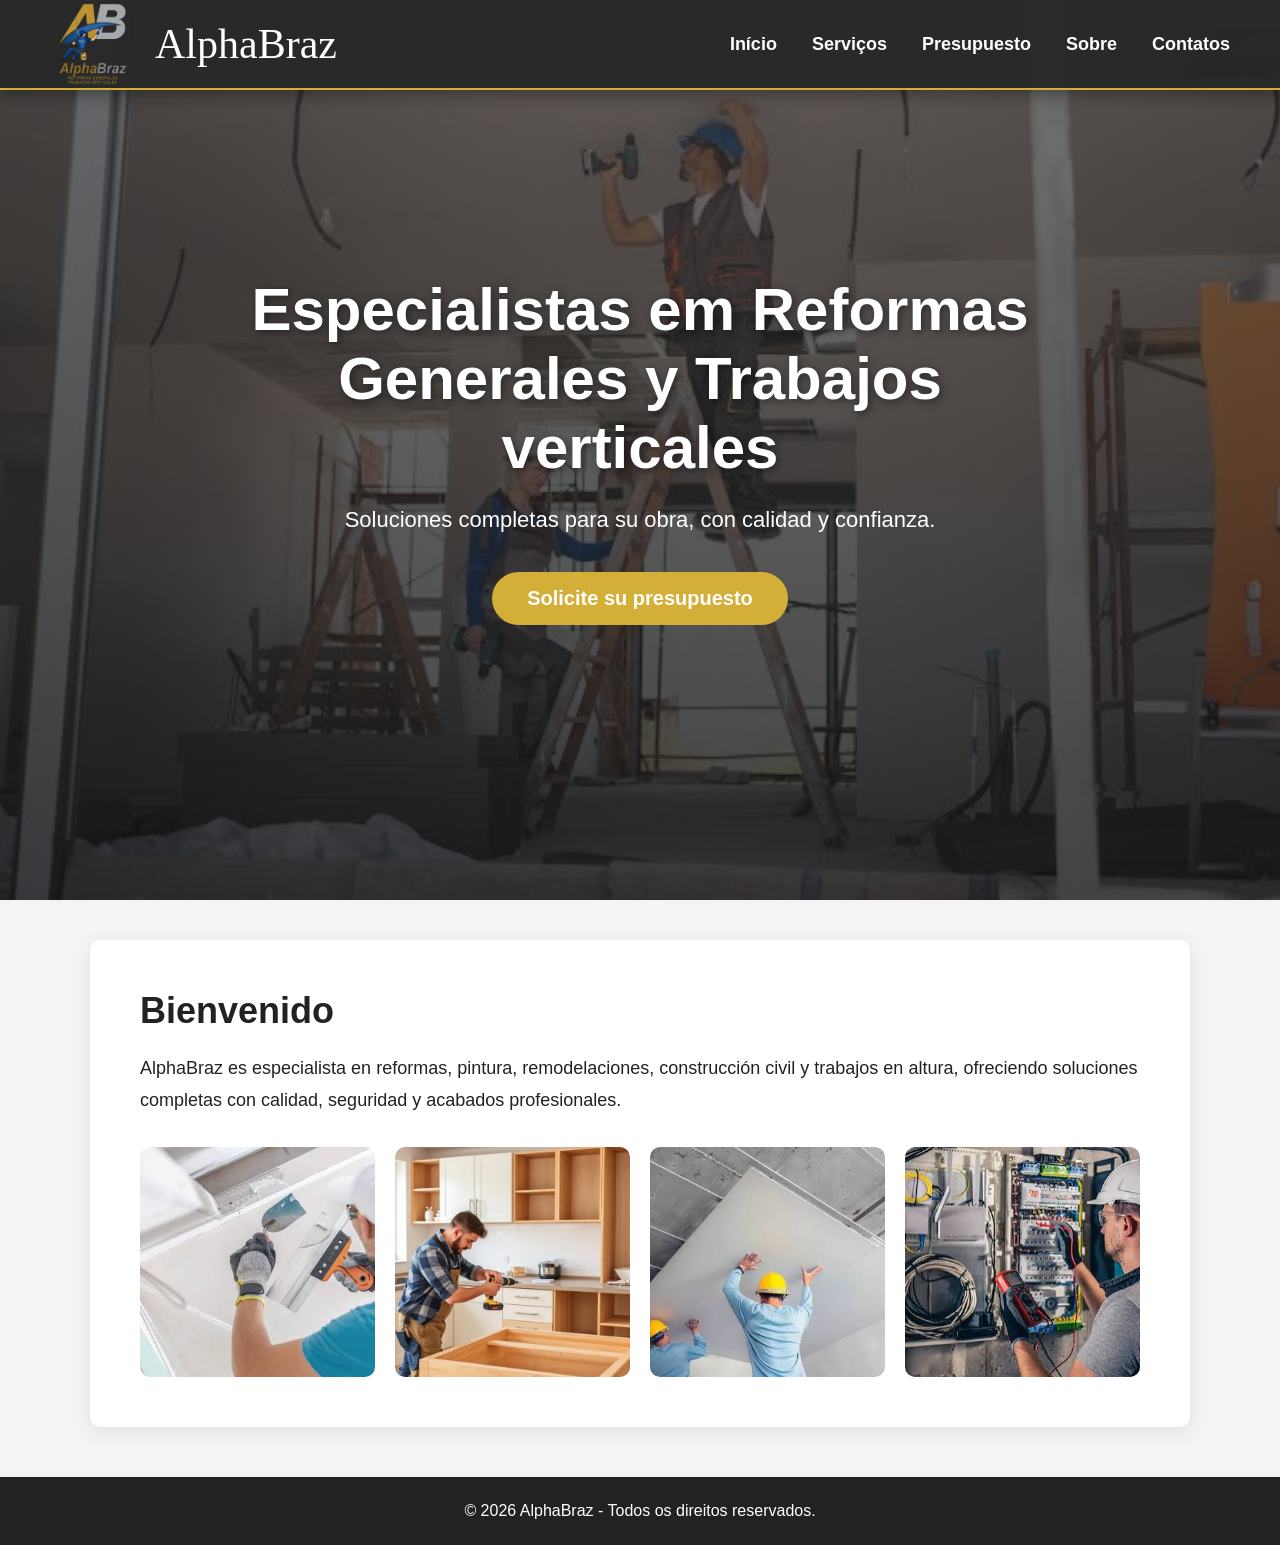
<file: index.html>
<!DOCTYPE html>
<html lang="pt-BR">

<head>
    <meta charset="UTF-8">
    <meta name="viewport" content="width=device-width, initial-scale=1.0">
    <title>AlphaBraz</title>

    <!-- Favicon -->
    <link rel="icon" type="image/png" href="img/iconab.png">

    <!-- CSS -->
    <link rel="stylesheet" href="style.css">
</head>

<body>

    <!-- ==========================
         MENU
    =========================== -->
    <nav>

        <div class="logo-nav">
            <img src="img/iconab.png" alt="Logo AlphaBraz">
            <span>AlphaBraz</span>
        </div>

        <div class="menu-links">
            <a href="index.html">Início</a>
            <a href="servicos.html">Serviços</a>
            <a href="presupuesto.html">Presupuesto</a>
            <a href="sobre.html">Sobre</a>
            <a href="contatos.html">Contatos</a>
        </div>

    </nav>

    <!-- ==========================
         BANNER
    =========================== -->

    <header>

        <div class="banner-content">

            <h1>Especialistas em Reformas Generales y Trabajos verticales</h1>

            <p>
                Soluciones completas para su obra, con calidad y confianza.
            </p>

            <a href="presupuesto.html" class="btn-banner">
                Solicite su presupuesto
            </a>

        </div>

    </header>

    <!-- ==========================
         CONTEÚDO
    =========================== -->

    <div class="container">

        <h1>Bienvenido</h1>

        <p>
            AlphaBraz es especialista en reformas, pintura, remodelaciones, 
            construcción civil y trabajos en altura, ofreciendo soluciones 
            completas con calidad, seguridad y acabados profesionales.
        </p>

        <div class="galeria">

            <img src="img/1.jpg" alt="Obra 1">
            <img src="img/2.jpg" alt="Obra 2">
            <img src="img/3.jpg" alt="Obra 3">
            <img src="img/4.jpg" alt="Obra 4">

        </div>

    </div>

    <!-- ==========================
         RODAPÉ
    =========================== -->

    <footer>

        © 2026 AlphaBraz - Todos os direitos reservados.

    </footer>

</body>

</html>
</file>
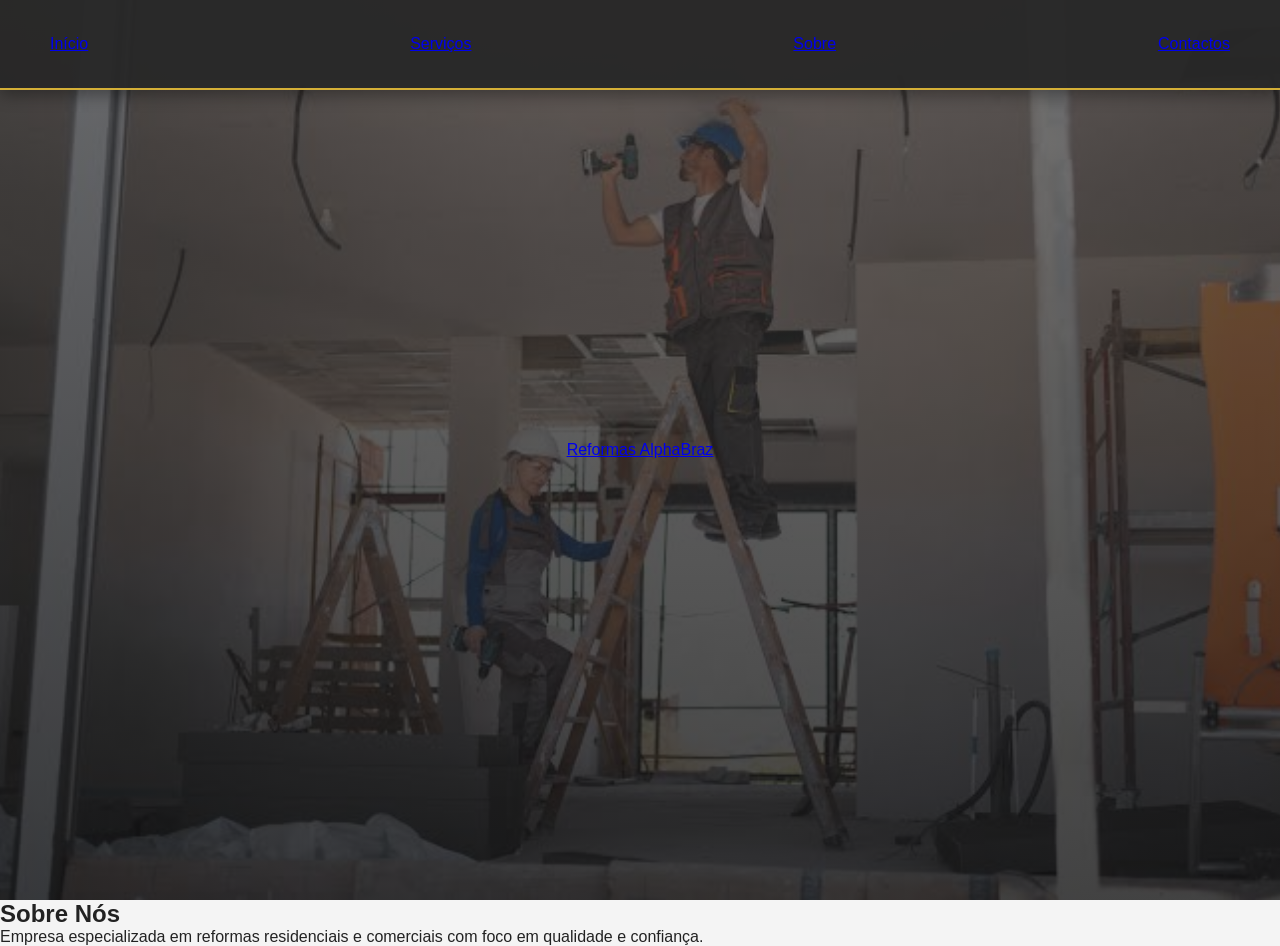
<file: contato.html>
<!DOCTYPE html>
<html>
<head>
    <title>Sobre</title>
    <link rel="stylesheet" href="style.css">
</head>
<body>

<header>
    <a href="index.html" class="logo">Reformas AlphaBraz</a>
</header>

<nav>
    <a href="inicio.html">Início</a>
    <a href="servicos.html">Serviços</a>
    <a href="sobre.html">Sobre</a>
    <a href="contactos.html">Contactos</a>
</nav>

<section class="hero">
    <h1>Sobre Nós</h1>
    <p>Empresa especializada em reformas residenciais e comerciais com foco em qualidade e confiança.</p>
</section>

</body>
</html>
</file>
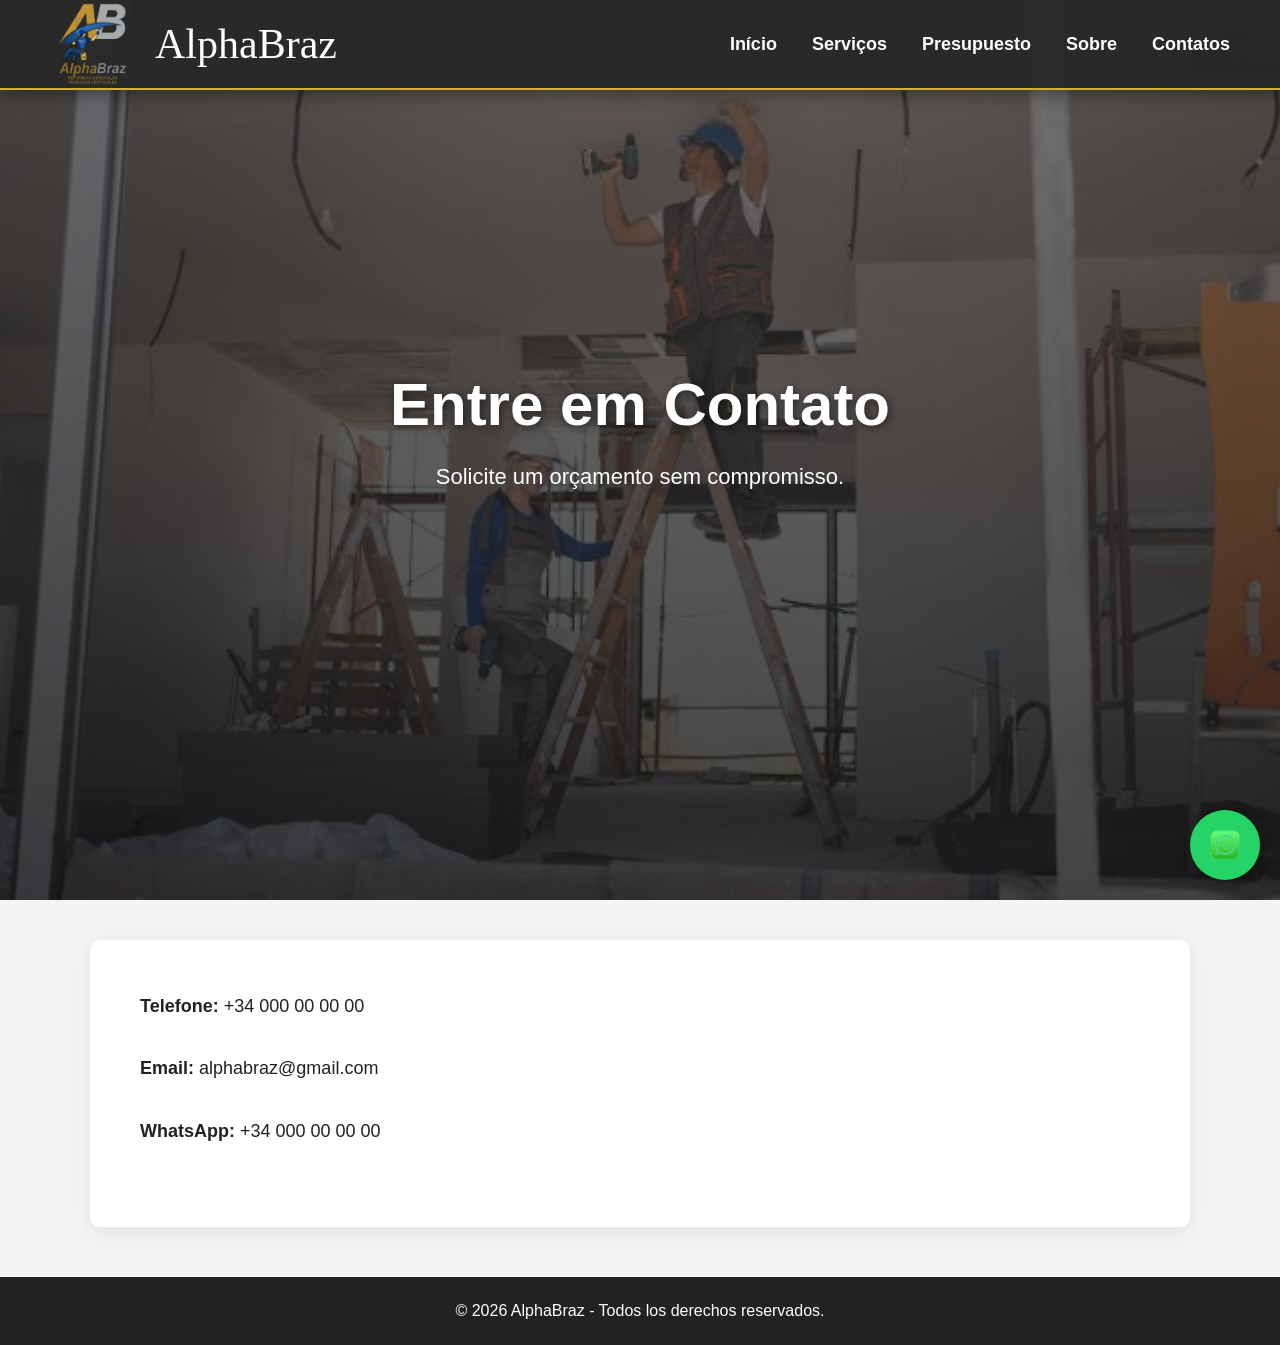
<file: contatos.html>
<!DOCTYPE html>
<html lang="pt-BR">

<head>
    <meta charset="UTF-8">
    <meta name="viewport" content="width=device-width, initial-scale=1.0">
    <title>Contatos</title>

    <link rel="icon" type="image/png" href="img/iconab.png">
    <link rel="stylesheet" href="style.css">
</head>

<body>

<nav>
    <div class="logo-nav">
        <img src="img/iconab.png" alt="Logo AlphaBraz">
        <span>AlphaBraz</span>
    </div>

    <div class="menu-links">
        <a href="index.html">Início</a>
        <a href="servicos.html">Serviços</a>
        <a href="presupuesto.html">Presupuesto</a>
        <a href="sobre.html">Sobre</a>
        <a href="contatos.html">Contatos</a>
    </div>
</nav>

<header>
    <div class="banner-content">
        <h1>Entre em Contato</h1>
        <p>Solicite um orçamento sem compromisso.</p>
    </div>
</header>

<div class="container">

    <p><strong>Telefone:</strong> +34 000 00 00 00</p>

    <p><strong>Email:</strong> alphabraz@gmail.com</p>

    <p><strong>WhatsApp:</strong> +34 000 00 00 00</p>

</div>

    <a href="https://wa.me/34000000000" class="whatsapp-btn" target="_blank">
    <img src="img/whaticon.png" alt="WhatsApp">
</a>
<footer>
    © 2026 AlphaBraz - Todos los derechos reservados.
</footer>

</body>
</html>
</file>
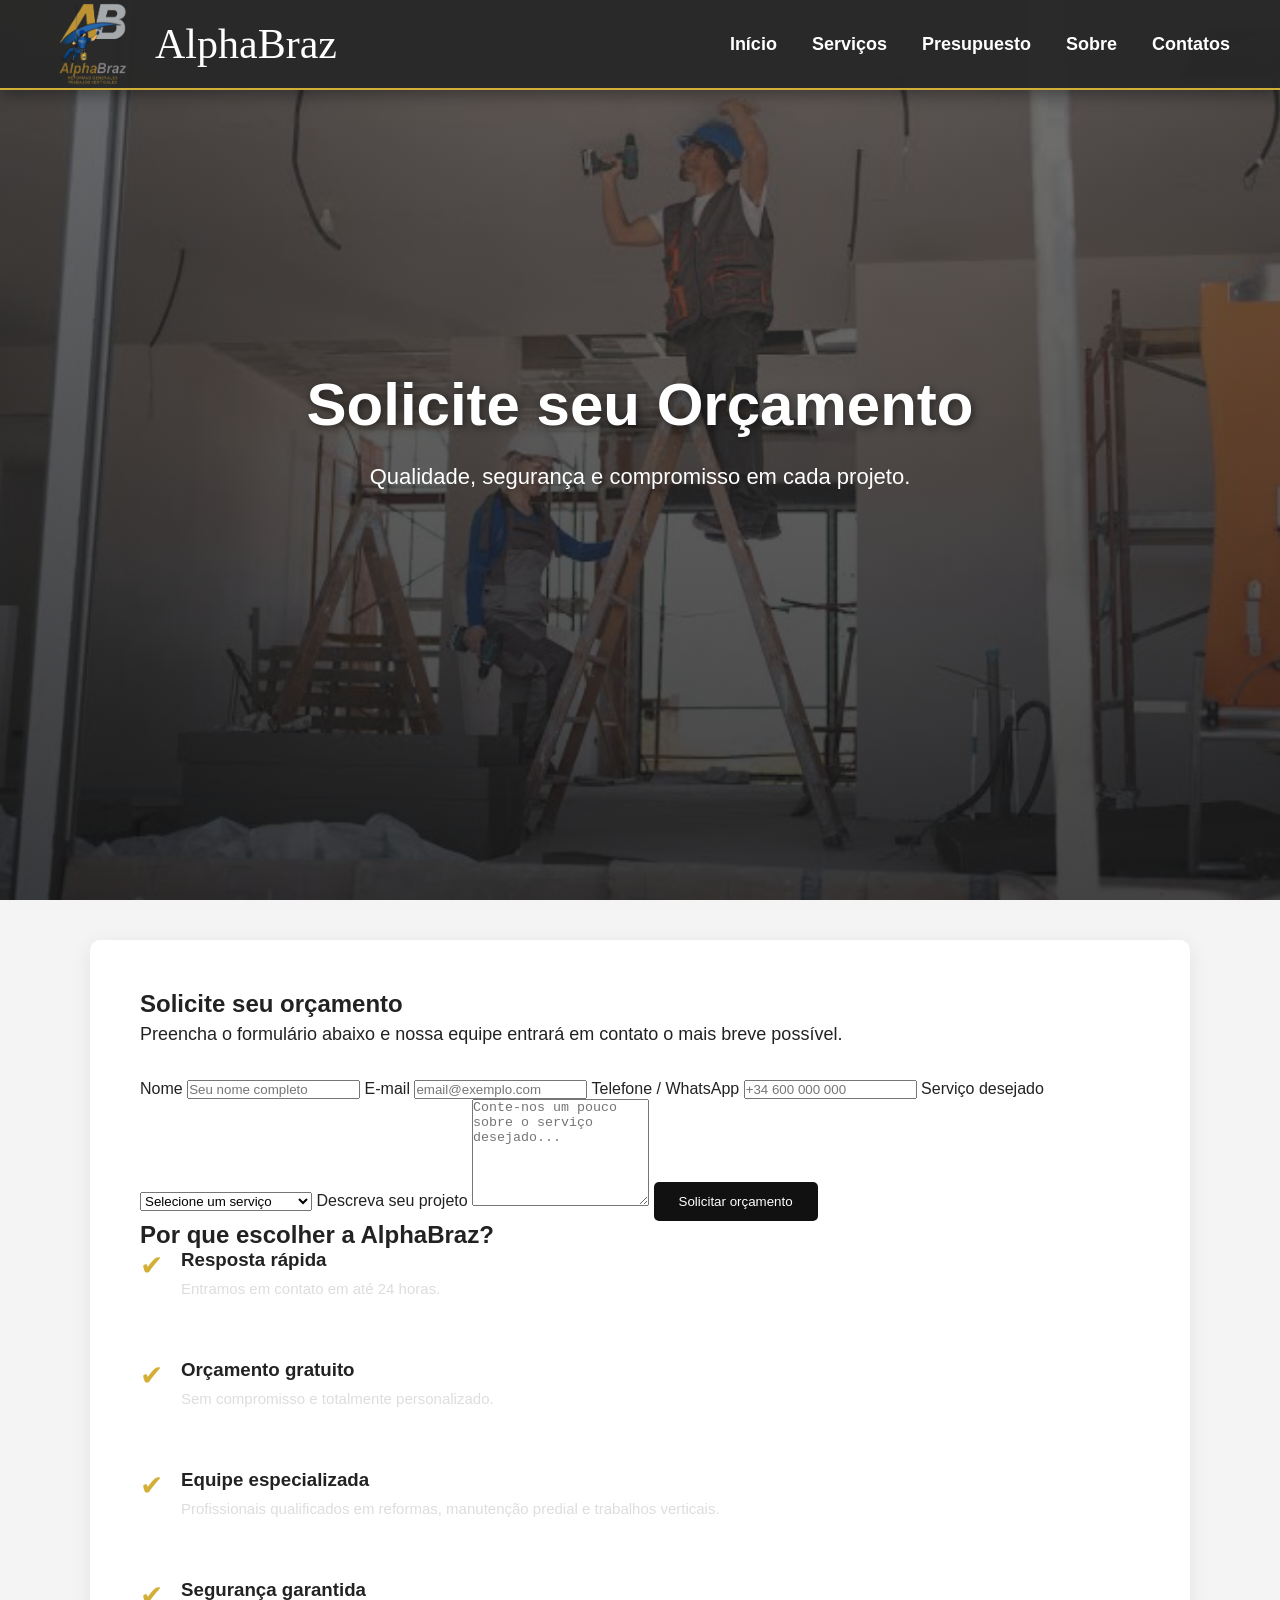
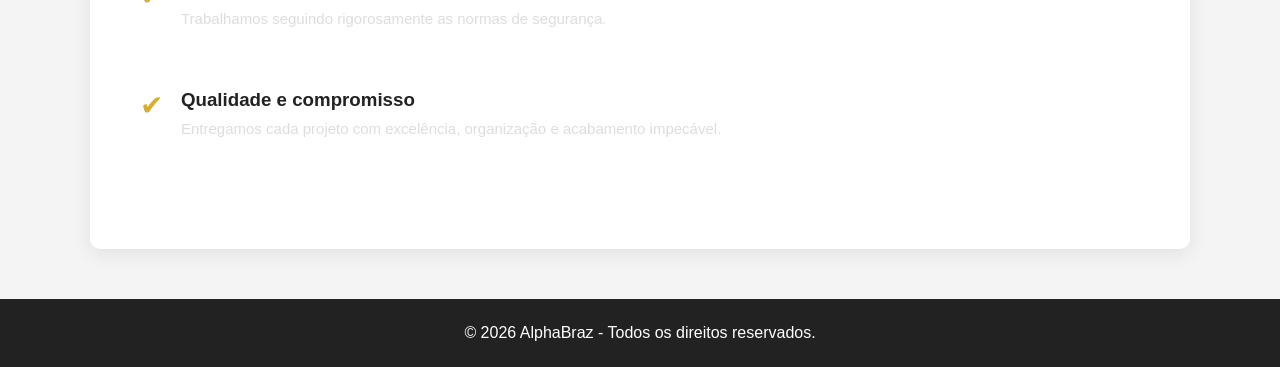
<file: presupuesto.html>
<!DOCTYPE html>
<html lang="pt-BR">

<head>
    <meta charset="UTF-8">
    <meta name="viewport" content="width=device-width, initial-scale=1.0">
    <title>Presupuesto - AlphaBraz</title>

    <link rel="icon" type="image/png" href="img/iconab.png">
    <link rel="stylesheet" href="style.css">
</head>

<body>

    <!-- MENU -->
    <nav>

        <div class="logo-nav">
            <img src="img/iconab.png" alt="Logo AlphaBraz">
            <span>AlphaBraz</span>
        </div>

        <div class="menu-links">
            <a href="index.html">Início</a>
            <a href="servicos.html">Serviços</a>
            <a href="presupuesto.html">Presupuesto</a>
            <a href="sobre.html">Sobre</a>
            <a href="contatos.html">Contatos</a>
        </div>

    </nav>

    <!-- BANNER -->
    <header class="header-orcamento">

        <div class="banner-content">

            <h1>Solicite seu Orçamento</h1>

            <p>
                Qualidade, segurança e compromisso em cada projeto.
            </p>

        </div>

    </header>

    <!-- CONTEÚDO -->
    <div class="container">

        <div class="orcamento-grid">

            <!-- FORMULÁRIO -->

            <div class="orcamento-form">

                <h2>Solicite seu orçamento</h2>

                <p>
                    Preencha o formulário abaixo e nossa equipe entrará em contato
                    o mais breve possível.
                </p>

                <form>

                    <label for="nome">Nome</label>
                    <input
                        type="text"
                        id="nome"
                        placeholder="Seu nome completo"
                        required>

                    <label for="email">E-mail</label>
                    <input
                        type="email"
                        id="email"
                        placeholder="email@exemplo.com"
                        required>

                    <label for="telefone">Telefone / WhatsApp</label>
                    <input
                        type="tel"
                        id="telefone"
                        placeholder="+34 600 000 000"
                        required>

                    <label for="servico">Serviço desejado</label>

                    <select id="servico">

                        <option>Selecione um serviço</option>

                        <option>Reformas residenciais</option>

                        <option>Reformas comerciais</option>

                        <option>Pintura interior e exterior</option>

                        <option>Remodelações</option>

                        <option>Trabalhos verticais</option>

                        <option>Impermeabilização</option>

                        <option>Reabilitação de fachadas</option>

                        <option>Acabamentos</option>

                    </select>

                    <label for="mensagem">Descreva seu projeto</label>

                    <textarea
                        id="mensagem"
                        rows="7"
                        placeholder="Conte-nos um pouco sobre o serviço desejado..."
                    ></textarea>

                    <button type="submit">

                        Solicitar orçamento

                    </button>

                </form>

            </div>

            <!-- LADO DIREITO -->

            <div class="orcamento-info">

                <h2>Por que escolher a AlphaBraz?</h2>

                <div class="info-item">

                    <span>✔</span>

                    <div>

                        <h3>Resposta rápida</h3>

                        <p>
                            Entramos em contato em até 24 horas.
                        </p>

                    </div>

                </div>

                <div class="info-item">

                    <span>✔</span>

                    <div>

                        <h3>Orçamento gratuito</h3>

                        <p>
                            Sem compromisso e totalmente personalizado.
                        </p>

                    </div>

                </div>

                <div class="info-item">

                    <span>✔</span>

                    <div>

                        <h3>Equipe especializada</h3>

                        <p>
                            Profissionais qualificados em reformas,
                            manutenção predial e trabalhos verticais.
                        </p>

                    </div>

                </div>

                <div class="info-item">

                    <span>✔</span>

                    <div>

                        <h3>Segurança garantida</h3>

                        <p>
                            Trabalhamos seguindo rigorosamente as normas
                            de segurança.
                        </p>

                    </div>

                </div>

                <div class="info-item">

                    <span>✔</span>

                    <div>

                        <h3>Qualidade e compromisso</h3>

                        <p>
                            Entregamos cada projeto com excelência,
                            organização e acabamento impecável.
                        </p>

                    </div>

                </div>

            </div>

        </div>

    </div>

    <!-- RODAPÉ -->

    <footer>

        © 2026 AlphaBraz - Todos os direitos reservados.

    </footer>

</body>

</html>
</file>
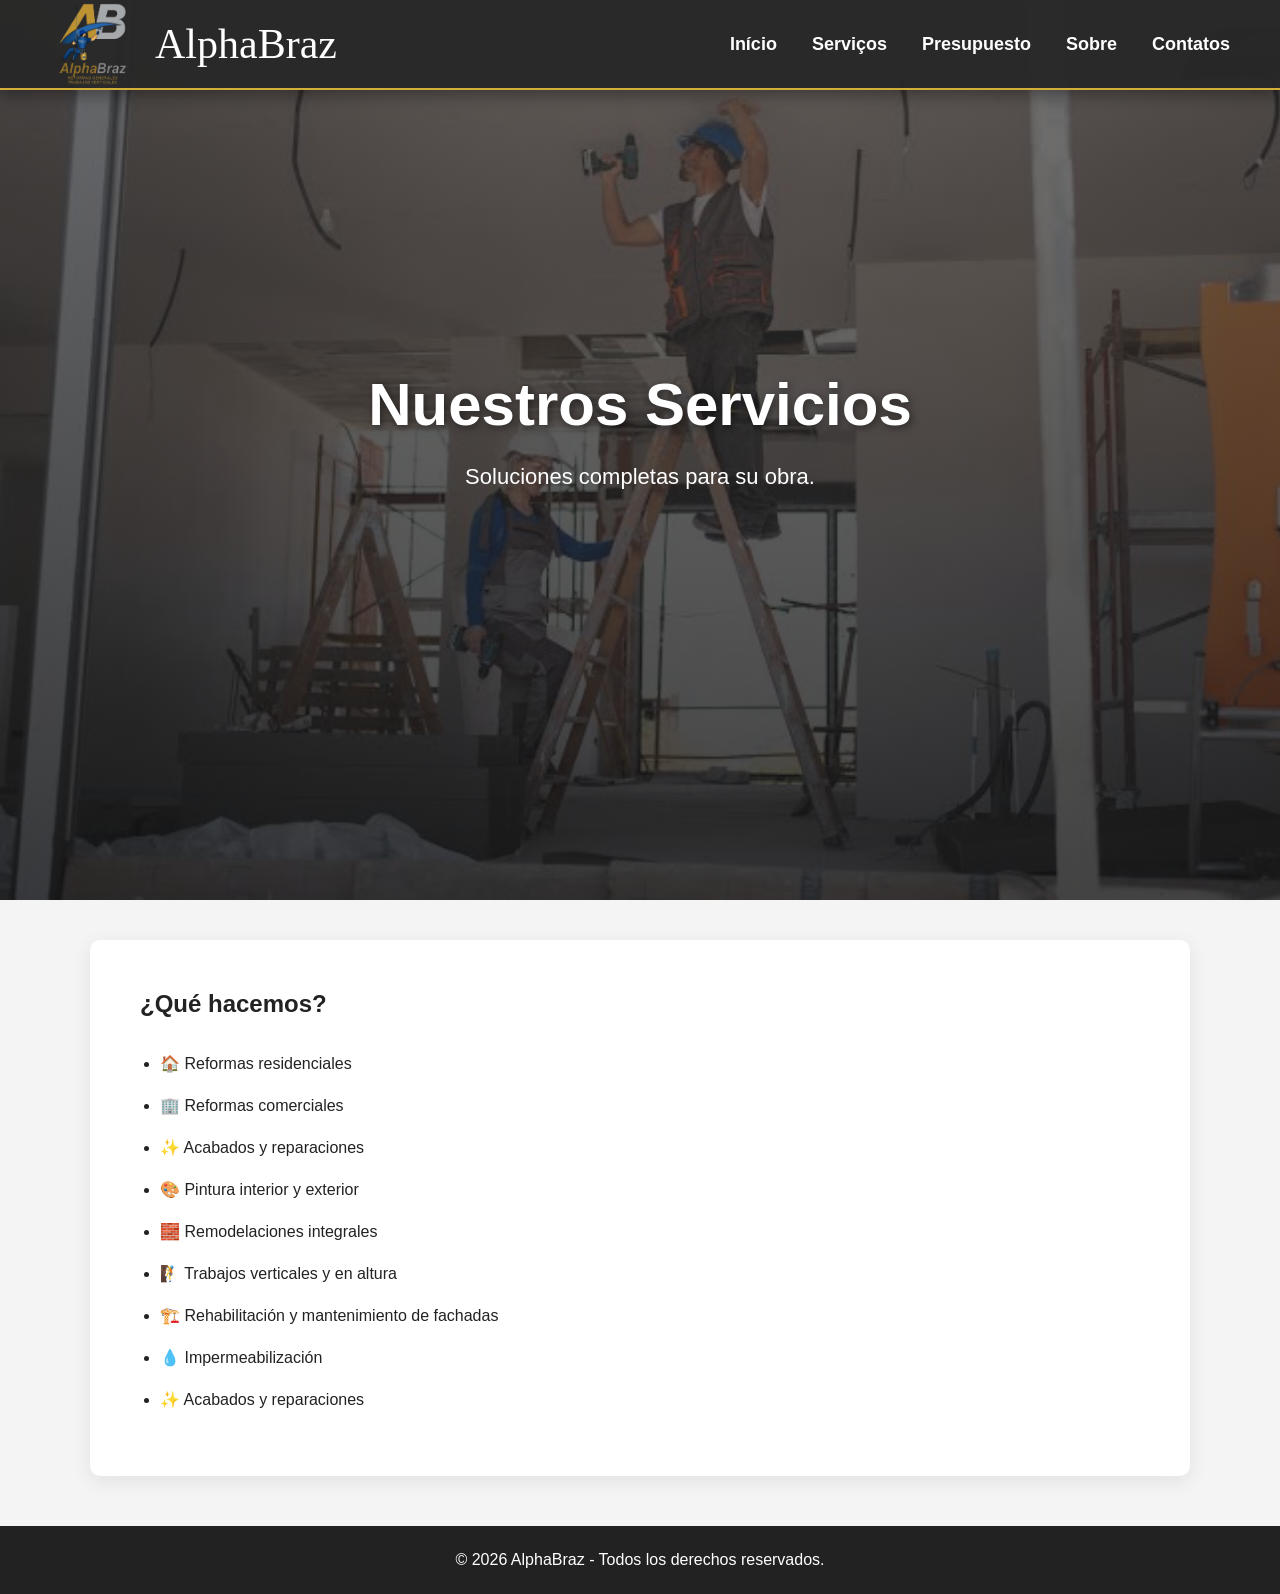
<file: servicos.html>
<!DOCTYPE html>
<html lang="pt-BR">

<head>
    <meta charset="UTF-8">
    <meta name="viewport" content="width=device-width, initial-scale=1.0">
    <title>Serviços</title>

    <link rel="icon" type="image/png" href="img/iconab.png">
    <link rel="stylesheet" href="style.css">
</head>

<body>

<nav>
    <div class="logo-nav">
        <img src="img/iconab.png" alt="Logo AlphaBraz">
        <span>AlphaBraz</span>
    </div>

    <div class="menu-links">
        <a href="index.html">Início</a>
        <a href="servicos.html">Serviços</a>
        <a href="presupuesto.html">Presupuesto</a>
        <a href="sobre.html">Sobre</a>
        <a href="contatos.html">Contatos</a>
    </div>
</nav>

<header>
    <div class="banner-content">
        <h1>Nuestros Servicios</h1>
        <p>Soluciones completas para su obra.</p>
    </div>
</header>

<div class="container">

    <h2>¿Qué hacemos?</h2>

<ul>
    <li>🏠 Reformas residenciales</li>
    <li>🏢 Reformas comerciales</li>
    <li>✨ Acabados y reparaciones</li>
    <li>🎨 Pintura interior y exterior</li>
    <li>🧱 Remodelaciones integrales</li>
    <li>🧗 Trabajos verticales y en altura</li>
    <li>🏗️ Rehabilitación y mantenimiento de fachadas</li>
    <li>💧 Impermeabilización</li>
    <li>✨ Acabados y reparaciones</li>
</ul>

</div>

<footer>
    © 2026 AlphaBraz - Todos los derechos reservados.
</footer>

</body>
</html>
</file>
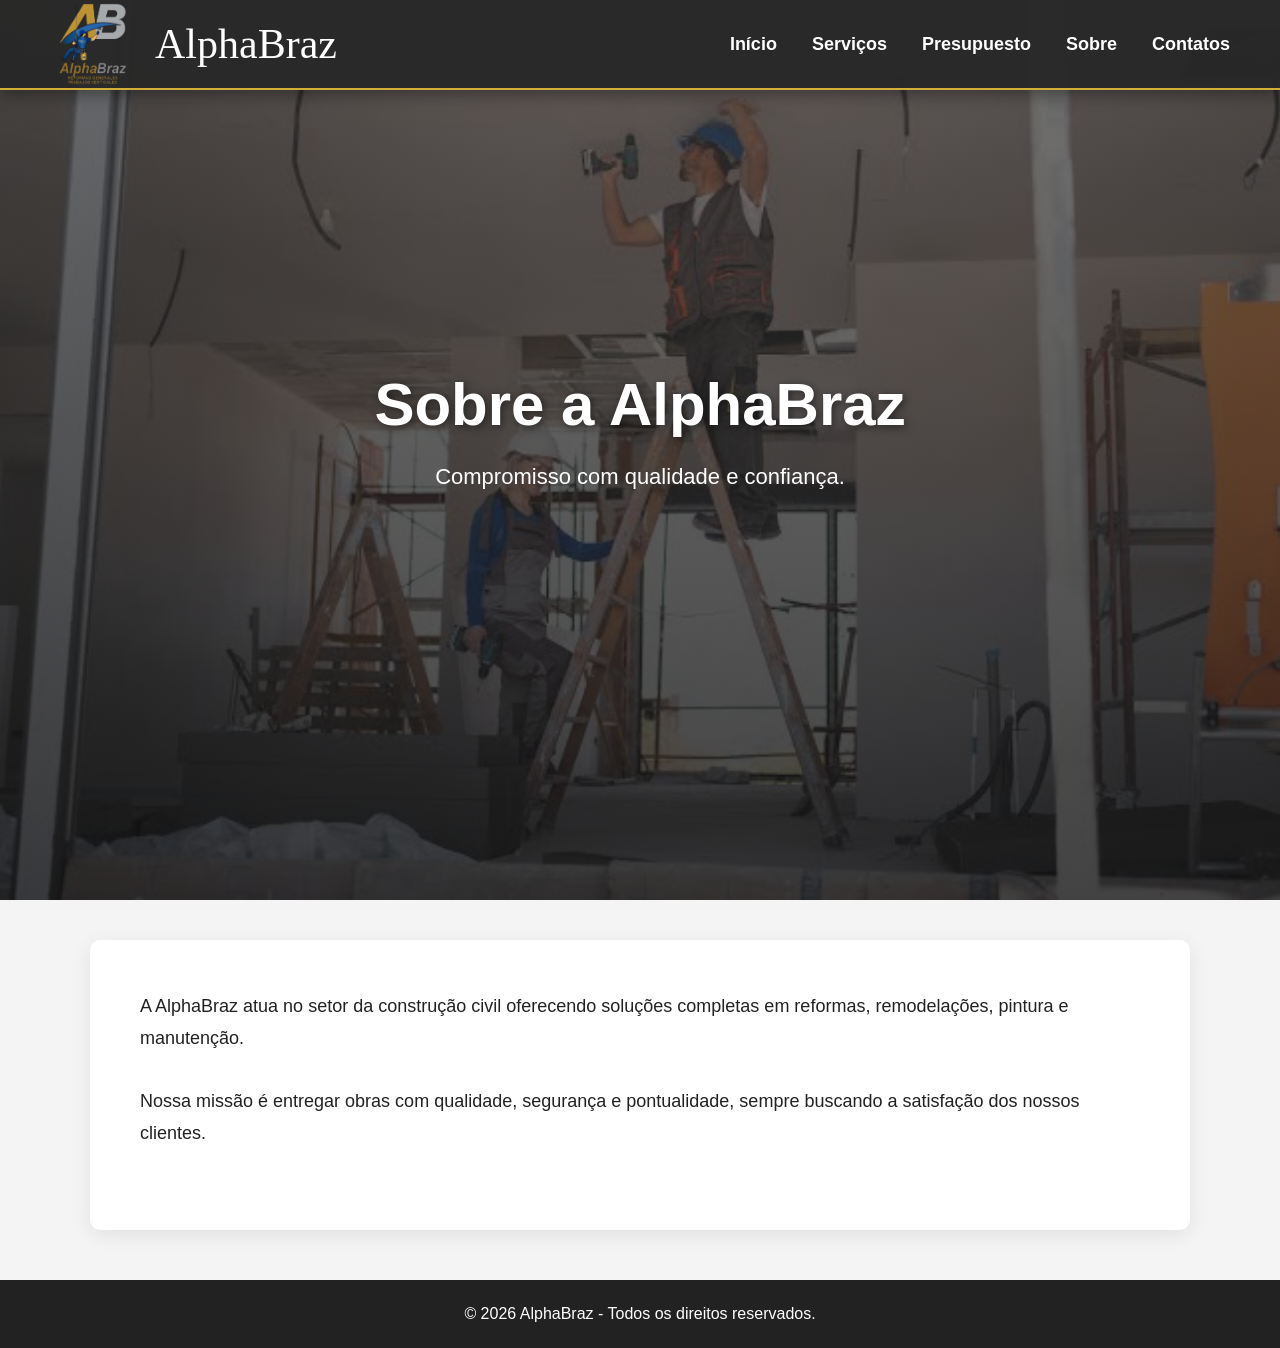
<file: sobre.html>
<!DOCTYPE html>
<html lang="pt-BR">

<head>
    <meta charset="UTF-8">
    <meta name="viewport" content="width=device-width, initial-scale=1.0">
    <title>Sobre</title>

    <link rel="icon" type="image/png" href="img/iconab.png">
    <link rel="stylesheet" href="style.css">
</head>

<body>

<nav>
    <div class="logo-nav">
        <img src="img/iconab.png" alt="Logo AlphaBraz">
        <span>AlphaBraz</span>
    </div>

    <div class="menu-links">
        <a href="index.html">Início</a>
        <a href="servicos.html">Serviços</a>
        <a href="presupuesto.html">Presupuesto</a>
        <a href="sobre.html">Sobre</a>
        <a href="contatos.html">Contatos</a>
    </div>
</nav>

<header>
    <div class="banner-content">
        <h1>Sobre a AlphaBraz</h1>
        <p>Compromisso com qualidade e confiança.</p>
    </div>
</header>

<div class="container">

    <p>
        A AlphaBraz atua no setor da construção civil oferecendo soluções
        completas em reformas, remodelações, pintura e manutenção.
    </p>

    <p>
        Nossa missão é entregar obras com qualidade, segurança e pontualidade,
        sempre buscando a satisfação dos nossos clientes.
    </p>

</div>

<footer>
    © 2026 AlphaBraz - Todos os direitos reservados.
</footer>

</body>
</html>
</file>
<file: style.css>
/* ==========================
   RESET
========================== */

*{
    margin:0;
    padding:0;
    box-sizing:border-box;
}

html{
    scroll-behavior:smooth;
}

body{
    font-family:Arial, Helvetica, sans-serif;
    background:#f4f4f4;
    color:#222;
}

/* ==========================
   MENU
========================== */

nav{
    position:fixed;
    top:0;
    left:0;
    width:100%;
    height:90px;

    background:rgba(40,40,40,.96);

    display:flex;
    justify-content:space-between;
    align-items:center;

    padding:0 50px;

    border-bottom:2px solid #d4af37;
    box-shadow:0 5px 15px rgba(0,0,0,.35);

    z-index:1000;
}

/* LOGO */

.logo-nav{
    display:flex;
    align-items:center;
    gap:15px;
}

.logo-nav img{
    width:90px;
    height:90px;
    object-fit:contain;
}

.logo-nav span{
    color:#fff;
    font-family:Georgia, serif;
    font-size:42px;
}

/* LINKS */

.menu-links{
    display:flex;
    gap:35px;
}

.menu-links a{
    color:#fff;
    text-decoration:none;
    font-size:18px;
    font-weight:bold;
    transition:.3s;
    position:relative;
}

.menu-links a::after{
    content:"";
    position:absolute;
    left:0;
    bottom:-8px;
    width:0;
    height:2px;
    background:#d4af37;
    transition:.3s;
}

.menu-links a:hover{
    color:#d4af37;
}

.menu-links a:hover::after{
    width:100%;
}

/* ==========================
   BANNER
========================== */

header{
    width:100%;
    height:100vh;

    display:flex;
    justify-content:center;
    align-items:center;
    text-align:center;

    background:
        linear-gradient(
            rgba(60,60,60,.70),
            rgba(20,20,20,.80)
        ),
        url("img/obra.jpg");

    background-size:cover;
    background-position:center;
    background-repeat:no-repeat;
}

.banner-content{
    color:#fff;
    max-width:800px;
    text-align:center;
}

.banner-content h1{
    font-size:60px;
    margin-bottom:20px;
    text-shadow:2px 2px 8px rgba(0,0,0,.5);
}

.banner-content p{
    font-size:22px;
    margin-bottom:35px;
    line-height:1.6;
}

/* BOTÃO DO BANNER */

.btn-banner{
    display:inline-block;
    padding:15px 35px;

    background:#d4af37;
    color:#fff;

    text-decoration:none;

    font-size:20px;
    font-weight:bold;

    border-radius:50px;

    transition:.3s;
}

.btn-banner:hover{
    background:#b8921d;
    transform:translateY(-3px);
    box-shadow:0 10px 20px rgba(0,0,0,.3);
}

/* ==========================
   CONTAINER
========================== */

.container{

    width:90%;
    max-width:1100px;

    margin:40px auto;

    background:#fff;

    padding:50px;

    border-radius:10px;

    box-shadow:0 5px 20px rgba(0,0,0,.08);

}

.container h1{

    margin-bottom:20px;

    font-size:36px;

}

.container ul{
    margin-top:30px;
    margin-left:20px;
    line-height:2;
}

.container li{
    margin-bottom:10px;
}

.container p{

    margin-bottom:30px;

    font-size:18px;

    line-height:1.8;

}

/* ==========================
   GALERIA
========================== */

.galeria{

    display:grid;

    grid-template-columns:repeat(auto-fit,minmax(220px,1fr));

    gap:20px;

}

.galeria img{

    width:100%;

    height:230px;

    object-fit:cover;

    border-radius:10px;

    transition:.4s;

}

.galeria img:hover{

    transform:scale(1.05);

    box-shadow:0 10px 20px rgba(0,0,0,.2);

}

/* ==========================
   BOTÕES
========================== */

button{

    background:#111;

    color:#fff;

    border:none;

    padding:12px 25px;

    cursor:pointer;

    border-radius:5px;

    transition:.3s;

}

button:hover{

    background:#333;

}

/* ==========================
   RODAPÉ
========================== */

.info-item{

    display:flex;

    gap:18px;

    margin-bottom:28px;

}

.info-item span{

    font-size:28px;

    color:#d4af37;

}

.info-item h3{

    margin-bottom:6px;

}

.info-item p{

    color:#ddd;

    font-size:15px;

    line-height:1.6;

}

footer{

    background:#222;

    color:#fff;

    text-align:center;

    padding:25px;

    margin-top:50px;

}

.whatsapp-btn {
    position: fixed;
    right: 20px;
    bottom: 20px;
    width: 70px;
    height: 70px;
    background: #25D366;
    border-radius: 50%;
    display: flex;
    justify-content: center;
    align-items: center;
    box-shadow: 0 5px 15px rgba(0,0,0,.3);
    transition: .3s;
    z-index: 1000;
}

.whatsapp-btn:hover {
    transform: scale(1.1);
}

.whatsapp-btn img {
    width: 42px;
    height: 42px;
}

/* ==========================
   RESPONSIVO
========================== */

@media(max-width:768px){

    nav{

        flex-direction:column;

        height:auto;

        padding:20px;

    }

    .logo-nav{

        margin-bottom:15px;

    }

    .logo-nav img{

        width:48px;

        height:48px;

    }

    .logo-nav span{

        font-size:30px;

    }

    .menu-links{

        flex-wrap:wrap;

        justify-content:center;

        gap:20px;

    }

    .menu-links a{

        font-size:16px;

    }

    header{

        height:85vh;

    }

    .banner-content h1{

        font-size:38px;

    }

    .banner-content p{

        font-size:18px;

    }

    .btn-banner{

        font-size:17px;

        padding:12px 28px;

    }

    .container{

        width:95%;

        padding:25px;

    }

    .container h1{

        font-size:28px;

    }

    .galeria{

        grid-template-columns:1fr;

    }

    .galeria img{

        height:220px;

    }
   .orcamento-grid{

    grid-template-columns:1fr;

    }

.orcamento-info{

    margin-top:40px;

}

}
</file>
